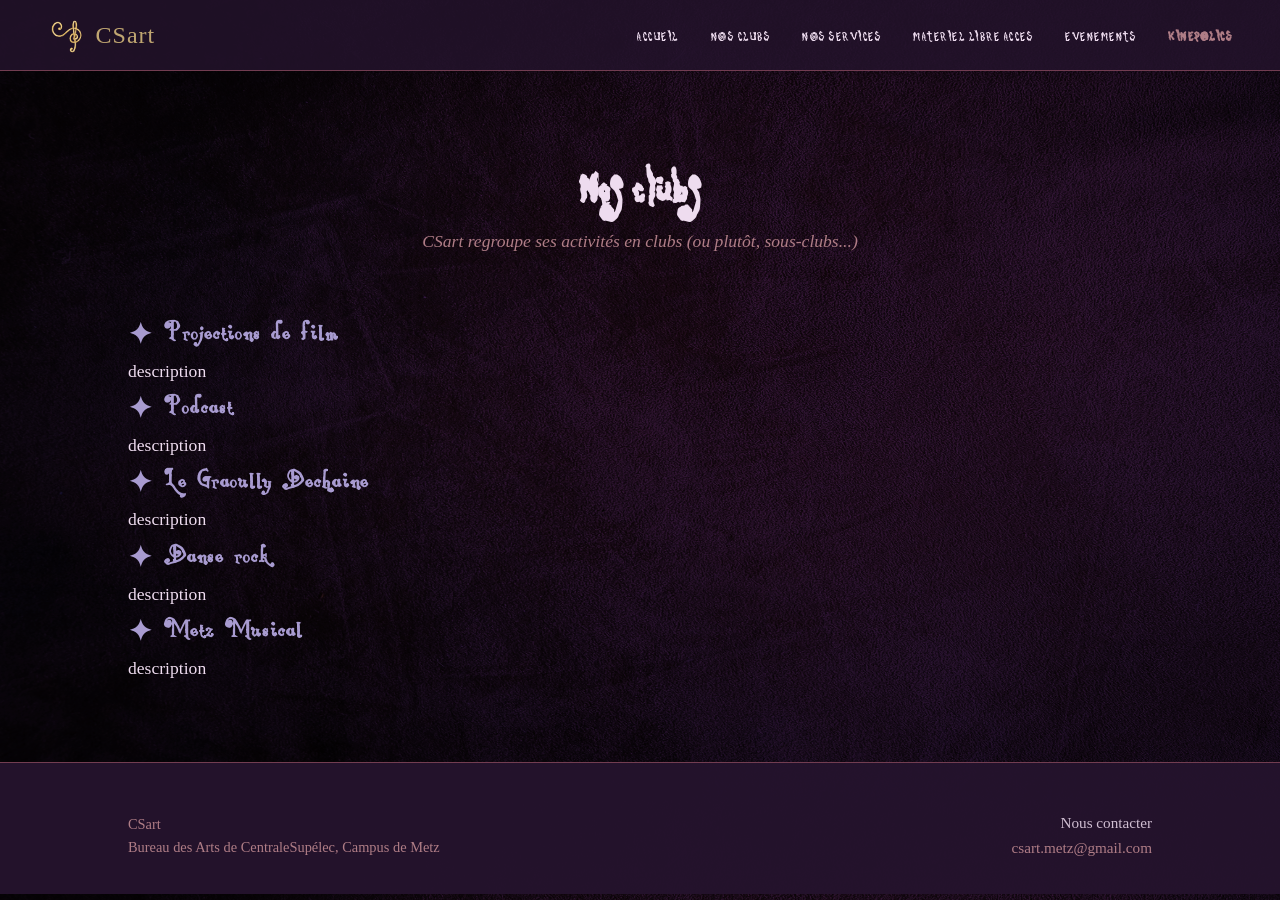
<file: clubs.html>
<!DOCTYPE html>
<html lang="fr">
<head>
  <meta charset="UTF-8">
  <meta name="viewport" content="width=device-width, initial-scale=1.0">
  <title>Nos clubs | CSart</title>
  <link rel="icon" type="image/png" href="images/logo.png">
  <link rel="stylesheet" href="style.css">
  <link rel="preconnect" href="https://fonts.googleapis.com">
  <link rel="preconnect" href="https://fonts.gstatic.com" crossorigin>
  <link href="https://fonts.googleapis.com/css2?family=Almendra:ital,wght@0,400;0,700;1,400&family=Cinzel+Decorative:wght@400;700;900&family=Cormorant+Garamond:ital,wght@0,400;0,600;1,400&display=swap" rel="stylesheet">
</head>
<body>

<div id="page-transition-overlay" class="page-transition-overlay">
  <img src="images/golden-cloud.png" class="transition-cloud" alt="Nuage Doré">
</div>

<header class="navbar">
  <div class="logo">
    <img src="images/logo.png" alt="Logo BDA" class="logo-img">
    <p class="logo-title">CSart</p>
  </div>

  <!-- Bouton Burger Mobile -->
  <button class="burger-menu" id="burger-menu" aria-label="Menu de navigation">
    <span class="bar"></span>
    <span class="bar"></span>
    <span class="bar"></span>
  </button>

  <!-- Tiroir de Navigation -->
  <nav class="nav-container" id="nav-container">
    <ul class="nav-links">
      <li><a href="index.html">Accueil</a></li>
      <li><a href="clubs.html">Nos clubs</a></li>
      <li><a href="services.html">Nos Services</a></li>
      <li><a href="materiel.html">Materiel Libre Acces</a></li>
      <li><a href="evenements.html">evenements</a></li>
      <li><a href="https://kinepolics.pages.dev" target="_blank" class="kinepolics-link">Kinepolics</a></li>
    </ul>
  </nav>
</header>

  <main>
    <section class="services-section">
      <div class="section-header">
        <h1>Nos clubs</h1>
        <p>CSart regroupe ses activités en clubs (ou plutôt, sous-clubs...)</p>
      </div>

      <div class="cards-grid">
        <article class="service-card">
          <h3>✦ Projections de film</h3>
          <p>description </p>
        </article>

        <article class="service-card">
          <h3>✦ Podcast</h3>
          <p>description </p>
        </article>

        <article class="service-card">
          <h3>✦ Le Graoully Dechaine</h3>
          <p>description </p>
        </article>

        <article class="service-card">
          <h3>✦ Danse rock</h3>
          <p>description </p>
        </article>

        <article class="service-card">
          <h3>✦ Metz Musical</h3>
          <p>description </p>
        </article>

      </div>
    </section>
  </main>
  
    <footer class="footer">
    <div class="footer-content">
        <div class="footer-brand">
            <p>CSart</p>
            <p>Bureau des Arts de CentraleSupélec, Campus de Metz</p>
        </div>
        <div class="footer-links">
            <span>Nous contacter</span>
            <a href="mailto:csart.metz@gmail.com" class="email">csart.metz@gmail.com</a>
        </div>
    </div>
    </footer>

  <script src="app.js"></script>
</body>
</html>
</file>
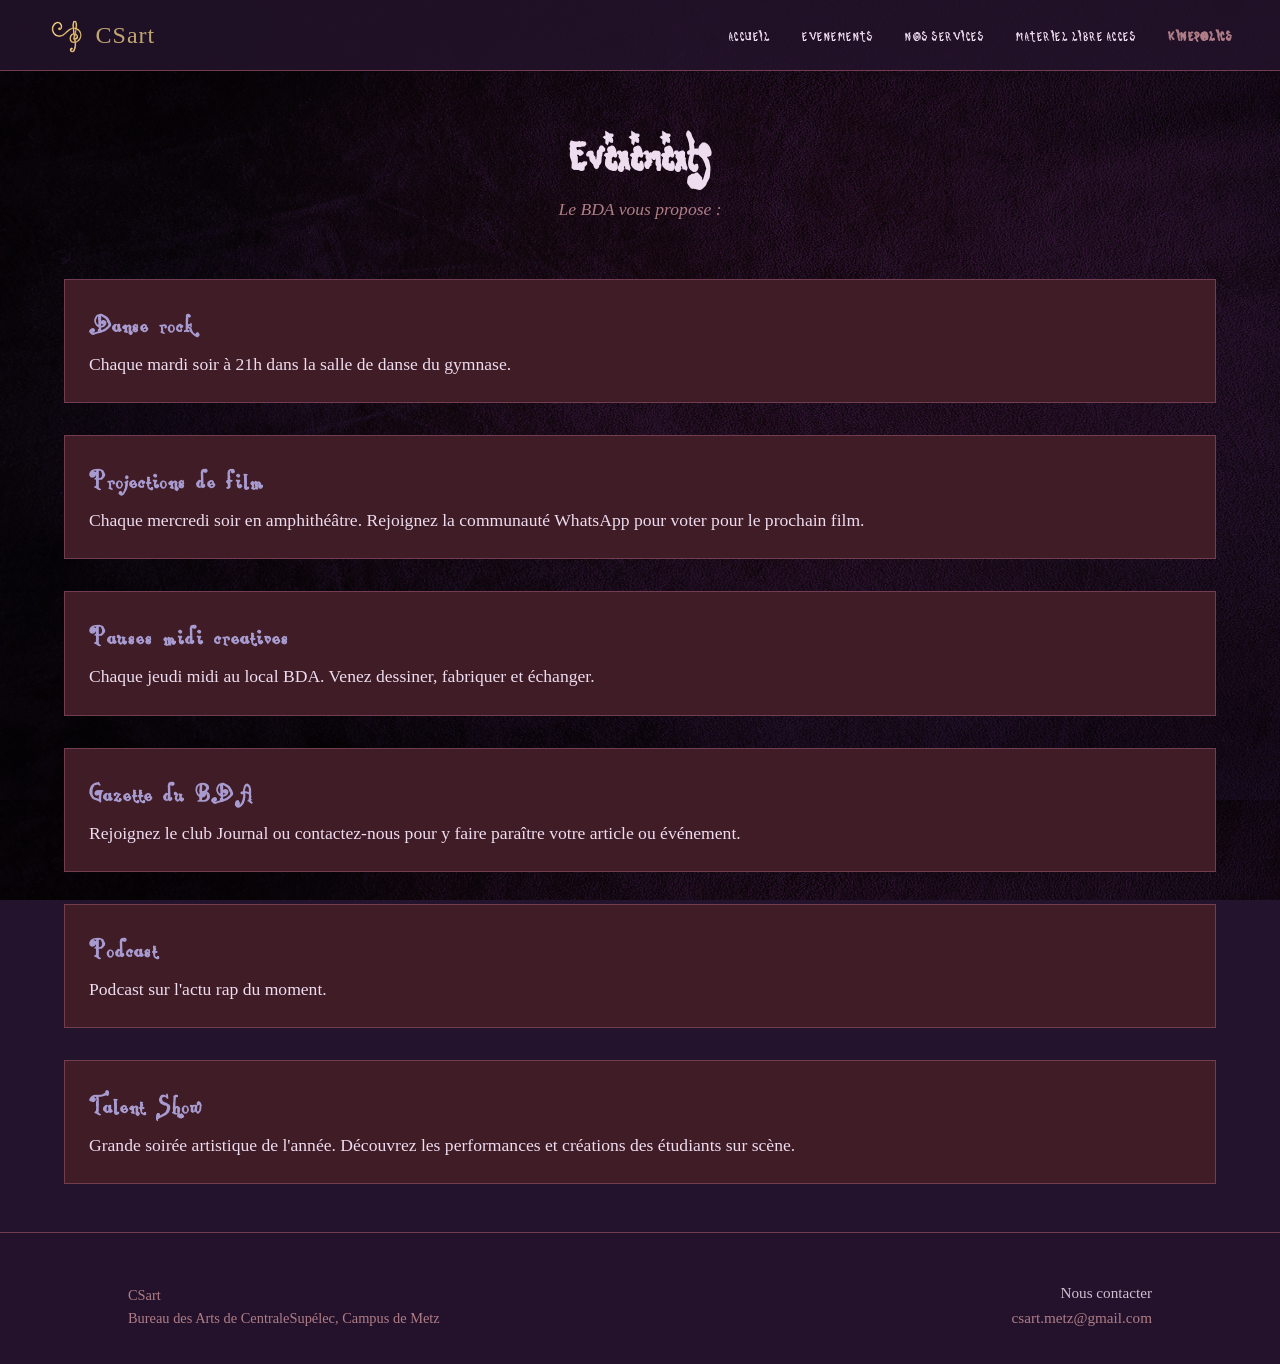
<file: evenements.html>
<!DOCTYPE html>
<html lang="fr">
<head>
  <meta charset="UTF-8">
  <meta name="viewport" content="width=device-width, initial-scale=1.0">
  <title>Événements | CSart</title>
  <link rel="icon" type="image/png" href="images/logo.png">
  <link rel="stylesheet" href="style.css">
  <link rel="preconnect" href="https://fonts.googleapis.com">
  <link rel="preconnect" href="https://fonts.gstatic.com" crossorigin>
  <link href="https://fonts.googleapis.com/css2?family=Almendra:ital,wght@0,400;0,700;1,400&family=Cinzel+Decorative:wght@400;700;900&family=Cormorant+Garamond:ital,wght@0,400;0,600;1,400&display=swap" rel="stylesheet">
</head>
<body>

    <!-- Overlay de transition de page -->
<div id="page-transition-overlay" class="page-transition-overlay">
  <img src="images/golden-cloud.png" class="transition-cloud" alt="Nuage Doré">
</div>


<header class="navbar">
  <div class="logo">
    <img src="images/logo.png" alt="Logo BDA" class="logo-img">
    <p class="logo-title">CSart</p>
  </div>

  <!-- Bouton Burger Mobile -->
  <button class="burger-menu" id="burger-menu" aria-label="Menu de navigation">
    <span class="bar"></span>
    <span class="bar"></span>
    <span class="bar"></span>
  </button>

  <!-- Tiroir de Navigation -->
  <nav class="nav-container" id="nav-container">
    <ul class="nav-links">
      <li><a href="index.html">Accueil</a></li>
      <li><a href="evenements.html">evenements</a></li>
      <li><a href="services.html">Nos Services</a></li>
      <li><a href="materiel.html">Materiel Libre Acces</a></li>
      <li><a href="https://kinepolics.pages.dev" target="_blank" class="kinepolics-link">Kinepolics</a></li>
    </ul>
  </nav>
</header>

  <main>
    <section class="events-section">
      <div class="section-header">
        <h1>Evenements</h1>
        <p>Le BDA vous propose :</p>
      </div>

      <div class="events-grid">
        <article class="event-card">
          <h3>Danse rock</h3>
          <p>Chaque mardi soir à 21h dans la salle de danse du gymnase.</p>
        </article>

        <!-- Événement 1 : Projections -->
        <article class="event-card">
          <h3>Projections de film</h3>
          <p>Chaque mercredi soir en amphithéâtre. Rejoignez la communauté WhatsApp pour voter pour le prochain film.</p>
        </article>

        <!-- Événement 2 : Pauses créatives -->
        <article class="event-card">
          <h3>Pauses midi creatives</h3>
          <p>Chaque jeudi midi au local BDA. Venez dessiner, fabriquer et échanger.</p>
        </article>

        <!-- Événement 3 : Gazette -->
        <article class="event-card">
          <h3>Gazette du BDA</h3>
          <p>Rejoignez le club Journal ou contactez-nous pour y faire paraître votre article ou événement.</p>
        </article>

        <!-- Événement 3 : Gazette -->
        <article class="event-card">
          <h3>Podcast</h3>
          <p>Podcast sur l'actu rap du moment.</p>
        </article>

        <!-- Événement 4 : Talent Show -->
        <article class="event-card">
          <h3>Talent Show</h3>
          <p>Grande soirée artistique de l'année. Découvrez les performances et créations des étudiants sur scène.</p>
        </article>
      </div>
    </section>
  </main>

    <footer class="footer">
    <div class="footer-content">
        <div class="footer-brand">
            <p>CSart</p>
            <p>Bureau des Arts de CentraleSupélec, Campus de Metz</p>
        </div>
        <div class="footer-links">
            <span>Nous contacter</span>
            <a href="mailto:csart.metz@gmail.com" class="email">csart.metz@gmail.com</a>
        </div>
    </div>
    </footer>

  <script src="app.js"></script>
</body>
</html>
</file>
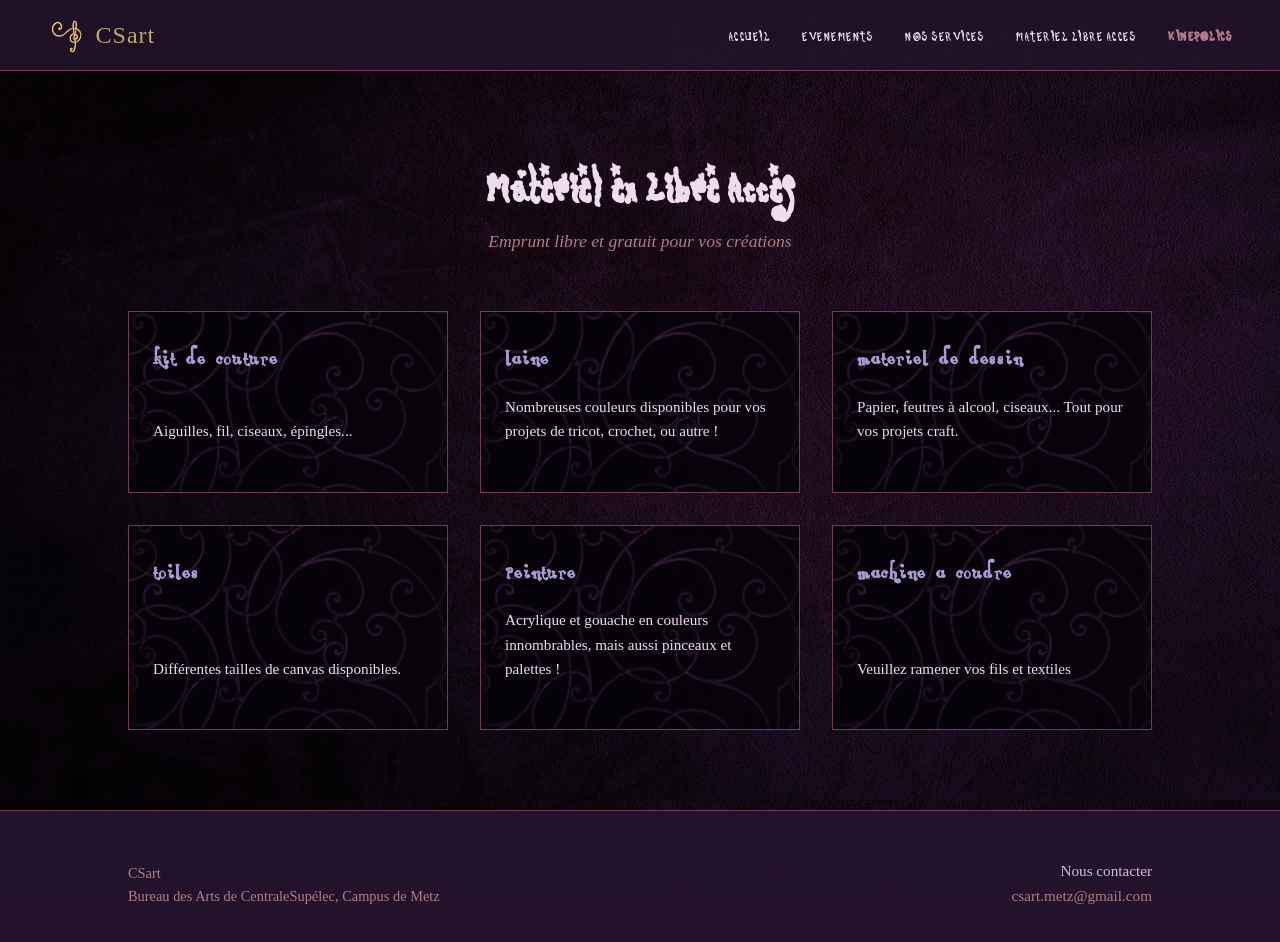
<file: materiel.html>
<!DOCTYPE html>
<html lang="fr">
<head>
  <meta charset="UTF-8">
  <meta name="viewport" content="width=device-width, initial-scale=1.0">
  <title>Matériel | CSart</title>
  <link rel="icon" type="image/png" href="images/logo.png">
  <link rel="stylesheet" href="style.css">
  <link rel="preconnect" href="https://fonts.googleapis.com">
  <link rel="preconnect" href="https://fonts.gstatic.com" crossorigin>
  <link href="https://fonts.googleapis.com/css2?family=Almendra:ital,wght@0,400;0,700;1,400&family=Cinzel+Decorative:wght@400;700;900&family=Cormorant+Garamond:ital,wght@0,400;0,600;1,400&display=swap" rel="stylesheet">
</head>
<body>

<div id="page-transition-overlay" class="page-transition-overlay">
  <img src="images/golden-cloud.png" class="transition-cloud" alt="Nuage Doré">
</div>

<header class="navbar">
  <div class="logo">
    <img src="images/logo.png" alt="Logo BDA" class="logo-img">
    <p class="logo-title">CSart</p>
  </div>

  <!-- Bouton Burger Mobile -->
  <button class="burger-menu" id="burger-menu" aria-label="Menu de navigation">
    <span class="bar"></span>
    <span class="bar"></span>
    <span class="bar"></span>
  </button>

  <!-- Tiroir de Navigation -->
  <nav class="nav-container" id="nav-container">
    <ul class="nav-links">
      <li><a href="index.html">Accueil</a></li>
      <li><a href="evenements.html">evenements</a></li>
      <li><a href="services.html">Nos Services</a></li>
      <li><a href="materiel.html">Materiel Libre Acces</a></li>
      <li><a href="https://kinepolics.pages.dev" target="_blank" class="kinepolics-link">Kinepolics</a></li>
    </ul>
  </nav>
</header>

  <main>
    <section class="equipment-section">
      <div class="section-header">
        <h1>Materiel en Libre Acces</h1>
        <p>Emprunt libre et gratuit pour vos créations</p>
      </div>

      <div class="equipment-grid" id="equipment-grid">
        <article class="eq-card" data-category="photo">
          <h3>kit de couture</h3>
          <p>Aiguilles, fil, ciseaux, épingles...</p>
        </article>

        <article class="eq-card" data-category="impression">
          <h3>laine</h3>
          <p>Nombreuses couleurs disponibles pour vos projets de tricot, crochet, ou autre !</p>
        </article>

        <article class="eq-card" data-category="impression">
          <h3>materiel de dessin</h3>
          <p>Papier, feutres à alcool, ciseaux... Tout pour vos projets craft.</p>
        </article>

        <article class="eq-card" data-category="impression">
          <h3>toiles</h3>
          <p>Différentes tailles de canvas disponibles.</p>
        </article>

        <article class="eq-card" data-category="impression">
          <h3>peinture</h3>
          <p>Acrylique et gouache en couleurs innombrables, mais aussi pinceaux et palettes !</p>
        </article>

        <article class="eq-card" data-category="impression">
          <h3>machine a coudre</h3>
          <p>Veuillez ramener vos fils et textiles</p>
        </article>

      </div>
    </section>
  </main>

    <footer class="footer">
    <div class="footer-content">
        <div class="footer-brand">
            <p>CSart</p>
            <p>Bureau des Arts de CentraleSupélec, Campus de Metz</p>
        </div>
        <div class="footer-links">
            <span>Nous contacter</span>
            <a href="mailto:csart.metz@gmail.com" class="email">csart.metz@gmail.com</a>
        </div>
    </div>
    </footer>

  <script src="app.js"></script>
</body>
</html>
</file>
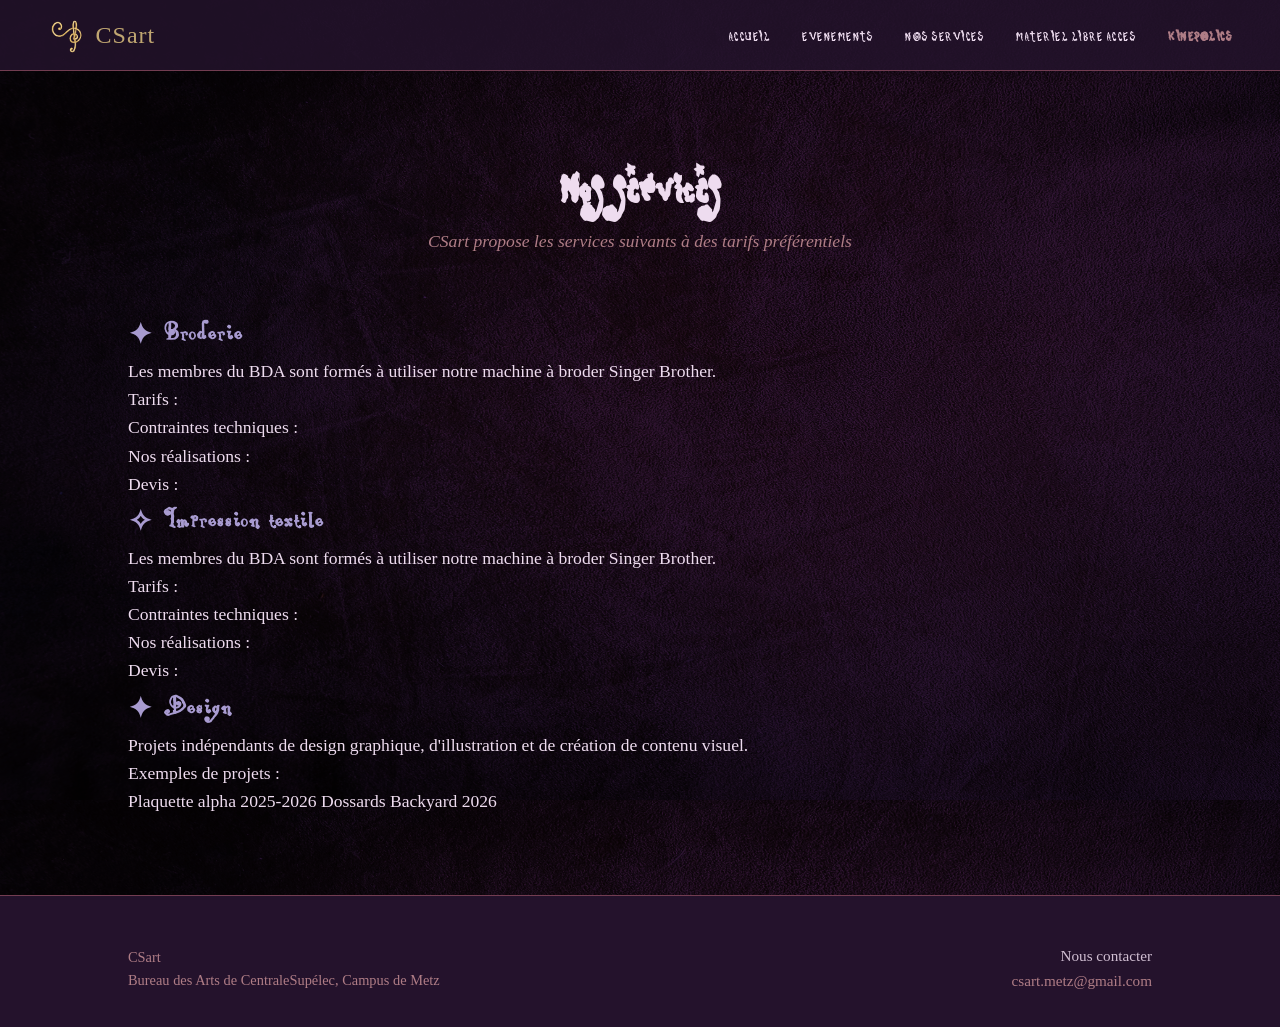
<file: services.html>
<!DOCTYPE html>
<html lang="fr">
<head>
  <meta charset="UTF-8">
  <meta name="viewport" content="width=device-width, initial-scale=1.0">
  <title>Nos services | CSart</title>
  <link rel="icon" type="image/png" href="images/logo.png">
  <link rel="stylesheet" href="style.css">
  <link rel="preconnect" href="https://fonts.googleapis.com">
  <link rel="preconnect" href="https://fonts.gstatic.com" crossorigin>
  <link href="https://fonts.googleapis.com/css2?family=Almendra:ital,wght@0,400;0,700;1,400&family=Cinzel+Decorative:wght@400;700;900&family=Cormorant+Garamond:ital,wght@0,400;0,600;1,400&display=swap" rel="stylesheet">
</head>
<body>

<div id="page-transition-overlay" class="page-transition-overlay">
  <img src="images/golden-cloud.png" class="transition-cloud" alt="Nuage Doré">
</div>

<header class="navbar">
  <div class="logo">
    <img src="images/logo.png" alt="Logo BDA" class="logo-img">
    <p class="logo-title">CSart</p>
  </div>

  <!-- Bouton Burger Mobile -->
  <button class="burger-menu" id="burger-menu" aria-label="Menu de navigation">
    <span class="bar"></span>
    <span class="bar"></span>
    <span class="bar"></span>
  </button>

  <!-- Tiroir de Navigation -->
  <nav class="nav-container" id="nav-container">
    <ul class="nav-links">
      <li><a href="index.html">Accueil</a></li>
      <li><a href="evenements.html">evenements</a></li>
      <li><a href="services.html">Nos Services</a></li>
      <li><a href="materiel.html">Materiel Libre Acces</a></li>
      <li><a href="https://kinepolics.pages.dev" target="_blank" class="kinepolics-link">Kinepolics</a></li>
    </ul>
  </nav>
</header>

  <main>
    <section class="services-section">
      <div class="section-header">
        <h1>Nos services</h1>
        <p>CSart propose les services suivants à des tarifs préférentiels</p>
      </div>

      <div class="cards-grid">
        <article class="service-card">
          <h3>✦ Broderie</h3>
          <p>Les membres du BDA sont formés à utiliser notre machine à broder Singer Brother. </p>
          <p>Tarifs : </p>
          <p>Contraintes techniques : </p>
          <p>Nos réalisations : </p>
          <p>Devis : </p>
        </article>

        <article class="service-card">
          <h3>✧ Impression textile</h3>
          <p>Les membres du BDA sont formés à utiliser notre machine à broder Singer Brother. </p>
          <p>Tarifs : </p>
          <p>Contraintes techniques : </p>
          <p>Nos réalisations : </p>
          <p>Devis : </p>
        </article>

        <article class="service-card">
          <h3>✦ Design</h3>
          <p>Projets indépendants de design graphique, d'illustration et de création de contenu visuel.</p>
          <p>Exemples de projets : </p>
          <a href="./projets/plaquette_alpha_2025-2026.png" class="project-example">Plaquette alpha 2025-2026</a>
          <a href="./projets/dossards_backyard_2026.pdf" class="project-example">Dossards Backyard 2026</a>
        </article>

      </div>
    </section>
  </main>

    <footer class="footer">
    <div class="footer-content">
        <div class="footer-brand">
            <p>CSart</p>
            <p>Bureau des Arts de CentraleSupélec, Campus de Metz</p>
        </div>
        <div class="footer-links">
            <span>Nous contacter</span>
            <a href="mailto:csart.metz@gmail.com" class="email">csart.metz@gmail.com</a>
        </div>
    </div>
    </footer>

  <script src="app.js"></script>
</body>
</html>
</file>
<file: style.css>
/* ==========================================================================
   STRICT PALETTE (COULEURS EXCLUSIVES DE LA PHOTO PROPOSÉE) :
   #24132C : Black List (Fond sombre nocturne)
   #3F1C26 : Enchantress (Prune / Bordeaux très sombre pour cartes)
   #723D51 : Bewitching (Prune moyen pour bordures & accents)
   #AF7D86 : Celine (Vieux rose pour textes secondaires & lignes)
   #EEDCEF : Faded Fuchsia (Rose clair / lavande pour textes & étoiles)
   #59438D : Harvest Night (Violet profond pour badges & effets)
   ========================================================================== */

:root {
  --bg-dark: #24132C;
  --bg-card: #3F1C26;
  --accent-plum: #723D51;
  --accent-rose: #AF7D86;
  --text-light: #EEDCEF;
  --text-accent: #a89bd0;
  --accent-indigo: #59438D;
  --accent-gold: #c0a671;

  --font-title: 'Pretty', serif;
  --font-subtitle: 'Nemo', serif;
  --font-body: 'IM Fell English', Georgia, serif;
}

* {
  box-sizing: border-box;
  margin: 0;
  padding: 0;
}

/* ------------------------------------------------------------------------
   CURSEUR PERSONNALISÉ ACCENT-ROSE (#AF7D86)
   ------------------------------------------------------------------------ */

/* Curseur principal par défaut */
body, html {
  cursor: url("data:image/svg+xml,%3Csvg xmlns='http://www.w3.org/2000/svg' width='24' height='24' viewBox='0 0 24 24' fill='%23AF7D86'%3E%3Cpath d='M4.5 3.5L18 12l-6.5 2-2 6.5z' stroke='%2324132C' stroke-width='1'/%3E%3C/svg%3E") 0 0, auto;
}

/* Main de pointeur rose au survol */
a, button, input, select, .btn, .filter-btn, .modal-close, .eq-card {
  cursor: url("data:image/svg+xml,%3Csvg xmlns='http://www.w3.org/2000/svg' width='24' height='24' viewBox='0 0 24 24' fill='%23AF7D86'%3E%3Cpath d='M9 11.24V7.5a1.5 1.5 0 0 1 3 0v3.74c.22-.15.48-.24.76-.24 1.11 0 1.5.89 1.5 2v.26c.22-.15.48-.26.76-.26 1.11 0 1.5.89 1.5 2V16.5c0 3.04-2.46 5.5-5.52 5.5H10.5C7.46 22 5 19.54 5 16.5v-3.8c0-.6.4-1.1 1-1.2.65-.11 1.25.26 1.45.87l1.55 4.63V11.24z' stroke='%2324132C' stroke-width='0.8'/%3E%3C/svg%3E") 6 0, pointer !important;
}

html {
  scroll-behavior: smooth;
}

body {
  background-color: var(--bg-dark);
  background-image: 
    radial-gradient(circle at 50% 20%, rgba(114, 61, 81, 0.3) 30%, rgba(36, 19, 44, 0.3) 60%),
    url('images/velvet.jpg');
  background-repeat: repeat;
  background-size: 1600px 800px; /* Évite un grain trop gros */
  background-attachment: fixed;
  background-blend-mode: overlay;
  color: var(--text-light);
  font-family: var(--font-body);
  font-size: 1.1rem;
  line-height: 1.6;
  position: relative;
  overflow-x: hidden;
}


/* 1. Déclaration de votre police locale .ttf */
@font-face {
  font-family: 'Nemo';
  src: url('./fonts/Nemo.ttf') format('truetype');
  font-weight: normal;
  font-style: normal;
}

@font-face {
  font-family: 'Angelica';
  src: url('./fonts/angelica.ttf') format('truetype');
  font-weight: normal;
  font-style: normal;
}

@font-face {
  font-family: 'Pretty';
  src: url('./fonts/poti.ttf') format('truetype');
  font-weight: normal;
  font-style: normal;
}

/* Taille logo dans bordure en-tête */
.logo {
  display: flex;
  align-items: center;
  gap: 0.6rem;
  font-size: 1.8rem;
}

.logo-img {
  height: 38px; /* Ajustez cette valeur si vous souhaitez un logo plus grand ou plus petit */
  width: auto;
  object-fit: contain;
  vertical-align: middle;
}

.logo-title {
  font-family: var(--font-body); /* ou 'Cinzel Decorative', 'Grenze Gotisch', sans-serif, etc. */
  color: var(--accent-gold);      /* ou #AF7D86, #EEDCEF, #FFC0CB, etc. */
  font-size: 1.5rem;   /* Taille du texte */
  letter-spacing: 1px; /* Espacement des lettres */
}

/* Typographie Gothique */
h1, h2 {
  font-family: var(--font-title);
  color: var(--text-light);
  letter-spacing: 1px;
  font-weight: 700;
}

h3, h4 {
  font-family: var(--font-subtitle);
  color: var(--text-accent);
  letter-spacing: 2px;
  font-weight: 700;
}

h1 { font-size: 3.8rem; line-height: 1.1; }
h2 { font-size: 2.8rem; margin-bottom: 0.5rem; text-align: center; }
h3 { font-size: 1.8rem; }

a {
  color: var(--text-light);
  text-decoration: none;
  transition: all 0.3s ease;
}

/* ==========================================================================
   OVERLAY DE TRANSITION DE PAGE (NUAGE DORÉ)
   ========================================================================== */

.page-transition-overlay {
  position: fixed;
  top: 0;
  left: 0;
  width: 100vw;
  height: 100vh;
  background-color: rgba(36, 19, 44, 0.65);
  backdrop-filter: blur(12px);
  -webkit-backdrop-filter: blur(12px);
  z-index: 10000;
  display: flex;
  align-items: center;
  justify-content: center;
  pointer-events: none; /* Ne gêne jamais l'interaction utilisateur */
  opacity: 0;
  visibility: hidden;
  transition: opacity 0.3s ease, visibility 0.3s ease;
}

/* Déclanché uniquement au clic sur un lien */
.page-transition-overlay.active {
  opacity: 1 !important;
  visibility: visible !important;
  pointer-events: auto !important;
}

.transition-cloud {
  position: absolute;
  top: 50%;
  left: -250px;
  width: 220px;
  transform: translateY(-50%);
}

.page-transition-overlay.active .transition-cloud {
  animation: cloudFlyThrough 0.8s cubic-bezier(0.4, 0, 0.2, 1) forwards;
}

@keyframes cloudFlyThrough {
  0% {
    left: -250px;
    opacity: 0;
  }
  20% {
    opacity: 1;
  }
  80% {
    opacity: 1;
  }
  100% {
    left: calc(100vw + 50px);
    opacity: 0;
  }
}


/* ==========================================================================
   MENU BURGER & RESPONSIVE MOBILE
   ========================================================================== */
.navbar {
  position: fixed;
  top: 0;
  left: 0;
  width: 100%;
  display: flex;
  justify-content: space-between;
  align-items: center;
  padding: 1rem 3rem;
  background-color: rgba(36, 19, 44, 0.85);
  border-bottom: 1px solid var(--accent-plum);
  z-index: 1000;
}

/* Bouton burger masqué par défaut sur ordinateur */
.burger-menu {
  display: none;
  background: transparent;
  border: none;
  cursor: pointer;
  flex-direction: column;
  gap: 5px;
  padding: 0.5rem;
  z-index: 1001;
}


.burger-menu .bar {
  width: 26px;
  height: 2px;
  background-color: var(--accent-rose);
  border-radius: 2px;
  transition: all 0.3s ease;
}


/* Animation des barres en croix (X) lors de l'ouverture */
.burger-menu.active .bar:nth-child(1) {
  transform: translateY(7px) rotate(45deg);
}

.burger-menu.active .bar:nth-child(2) {
  opacity: 0;
}

.burger-menu.active .bar:nth-child(3) {
  transform: translateY(-7px) rotate(-45deg);
}

/* Styles appliqués uniquement sur écrans téléphones et tablettes */
@media (max-width: 850px) {
  .navbar {
    padding: 0.8rem 1.5rem;
  }

  .burger-menu {
    display: flex; /* Affiche le bouton burger uniquement sur petit écran */
  }

  /* Panneau latéral coulissant */
  .nav-container {
    position: fixed;
    top: 10px;
    right: -100%; /* Masqué hors écran à droite par défaut */
    width: max-content;
    max-width: 280px;
    height: fit-content;
    background-color: rgba(36, 19, 44, 0.98);
    border: 1px solid var(--accent-plum);
    box-shadow: -10px 0 25px rgba(0, 0, 0, 0.8);
    padding: 3rem 2rem 2rem 2rem;
    transition: right 0.4s cubic-bezier(0.4, 0, 0.2, 1);
    z-index: 1000;
  }

  /* Classe ajoutée par JS pour faire glisser le menu sur l'écran */
  .nav-container.open {
    right: 0;
  }

  .nav-links {
    flex-direction: column;
    align-items: flex-start;
    gap: 0.5rem;
  }

  .nav-links a {
    font-size: 1.2rem;
    display: block;
    width: 100%;
    padding: 0.4rem 0;
  }
}

.logo {
  font-family: var(--font-title);
  font-size: 2rem;
  color: var(--text-light);
}

.logo span {
  color: var(--accent-rose);
}

.cross-icon {
  font-size: 1.5rem;
  margin-right: 0.3rem;
  color: var(--accent-rose);
}

.nav-links {
  display: flex;
  list-style: none;
  gap: 2rem;
}

.nav-links a {
  font-family: var(--font-title);
  font-size: 1.2rem;
  text-transform: uppercase;
  letter-spacing: 1.5px;
  padding: 0.3rem 0;
  border-bottom: 2px solid transparent;
}

.nav-links a:hover,
.nav-links a.active {
  border-bottom: 2px solid var(--accent-rose);
  color: var(--text-light);
}

.kinepolics-link {
  color: var(--accent-rose) !important;
  font-weight: bold;
}

/* Sections Globales */
main {
  position: relative;
  z-index: 1;
  padding-top: 5rem;
}

section {
  padding: 5rem 10%;
}

/* Remplacez h2 par votre balise (h1, p, span, etc.) */
section h2 {
  display: inline-block; /* ou width: fit-content; */
  border-bottom: 2px solid rgba(114, 61, 81, 1);
}

.section-header {
  text-align: center;
  margin-bottom: 3.5rem;
}

.section-header p {
  color: var(--accent-rose);
  font-style: italic;
}


/* ==========================================================================
   ÉLÉMENTS FIXES (SOLEIL & ÉTOILES)
   ========================================================================== */

/* Style de base pour tous les éléments fixes */
.fixed-element {
  position: fixed;       /* Reste ancré à l'écran lors du défilement */
  pointer-events: none;  /* Laisse passer les clics vers le contenu */
  z-index: 1;            /* Arrière-plan décoratif */
  will-change: transform;
}

/* ------------------------------------------------------------------------
   POSITIONNEMENT & TAILLES INDIVIDUELLES
   ------------------------------------------------------------------------ */

/* moyenne Haut Droite */
#fixed-star-0 {
  top: 10%;
  right: 5%;
  width: 50px;
}

/* Étoile 1 : Grande - Bas Gauche */
#fixed-star-1 {
  bottom: 10%;
  left: 3%;
  width: 110px;
  opacity: 0.9;
}

/* Étoile 2 : Moyenne - Haut Gauche */
#fixed-star-2 {
  top: 50%;
  left: 2%;
  width: 55px;
  opacity: 0.8;
}

/* Étoile 3 : Petite - Bas Droite */
#fixed-star-3 {
  bottom: 18%;
  right: 8%;
  width: 45px;
  opacity: 0.85;
}

/* Étoile 4 : Très petite / Accent - Centre Droite */
#fixed-star-4 {
  top: 45%;
  right: 12%;
  width: 32px;
  opacity: 0.75;
}

/* ------------------------------------------------------------------------
   SECTION GUIRLANDE PHOTO
   ------------------------------------------------------------------------ */
.photo-garland-section {
  width: 100%;
  padding: 0 0 0.5rem 0;
  margin-top: -0.5rem;
  overflow: hidden;
}

/* Conteneur à défilement horizontal */
.garland-container {
  display: flex;
  align-items: flex-start;
  gap: 2.5rem;
  padding: 0 3rem 1.5rem 3rem;
  overflow-x: auto;
  scroll-behavior: smooth;
  scrollbar-width: thin;
  scrollbar-color: var(--accent-rose) transparent;
}

.garland-container::-webkit-scrollbar {
  height: 6px;
}

.garland-container::-webkit-scrollbar-thumb {
  background-color: var(--accent-rose);
  border-radius: 10px;
}

/* Éléments de la guirlande */
.garland-item {
  display: flex;
  flex-direction: column;
  align-items: center;
  flex-shrink: 0;
  position: relative;
}

/* Tiret vertical doré */
.garland-line {
  width: 2px;
  border-left: 1px dashed var(--accent-gold);
}

/* Variances de longueurs de tirets */
.height-sm .garland-line { height: 35px; }
.height-md .garland-line { height: 65px; }
.height-lg .garland-line { height: 95px; }
.height-xl .garland-line { height: 125px; }

/* Étoile d'accroche */
.garland-star {
  width: 22px;
  height: 22px;
  object-fit: contain;
  margin-top: -5px;
  margin-bottom: -18px;
  z-index: 2;
}

/* Cadre photo album accroché */
.album-item {
  cursor: pointer;
  transition: transform 0.3s ease;
}

.album-item:hover {
  transform: translateY(4px) rotate(-1deg);
}

.photo-frame {
  background-color: transparent;
  padding: 8px 8px 12px 8px;
  border-radius: 4px;
  text-align: center;
  width: 140px;
}

.photo-frame img {
  width: 100%;
  height: 110px;
  border: 2px solid var(--accent-plum);
  object-fit: cover;
  border-radius: 2px;
  display: block;
}

/* Titre flottant sous la photo */
.album-title {
  font-family: var(--font-title);
  font-size: 2rem;
  color: var(--accent-plum);
  margin-top: 8px;
  white-space: normal;
  line-height: 1.2;
}

/* ------------------------------------------------------------------------
   POPUP MODALE DE L'ALBUM PHOTO
   ------------------------------------------------------------------------ */
.gallery-modal {
  display: none;
  position: fixed;
  top: 0;
  left: 0;
  width: 100vw;
  height: 100vh;
  background-color: rgba(20, 10, 25, 0.92);
  backdrop-filter: blur(6px);
  z-index: 10000;
  justify-content: center;
  align-items: center;
}
/* ------------------------------------------------------------------------
   VISIONNEUSE LIGHTBOX (AJUSTEMENT DES PHOTOS & FLÈCHES)
   ------------------------------------------------------------------------ */

/* Conteneur principal de la popup */
.gallery-modal-content {
  display: flex;
  flex-direction: column;
  align-items: center;
  max-width: 900px;
  width: 90%;
  max-height: 90vh;
  padding: 1.5rem 2rem;
  overflow: hidden;
}

/* Zone centrale avec les flèches sur les côtés */
.lightbox-viewer {
  display: flex;
  align-items: center;
  justify-content: space-between;
  width: 100%;
  gap: 1rem;
  margin: 1rem 0;
  position: relative;
}

/* Conteneur de l'image principale */
.lightbox-image-container {
  flex-grow: 1;
  display: flex;
  justify-content: center;
  align-items: center;
  max-height: 55vh; /* Empêche l'image de sortir de l'écran */
  width: 100%;
  overflow: hidden;
}

.lightbox-image-container img {
  max-width: 100%;
  max-height: 55vh;
  object-fit: contain; /* Redimensionne proprement la photo sans la déformer */
  border-radius: 8px;
  border: 1px solid var(--accent-gold);
  box-shadow: 0 4px 20px rgba(0, 0, 0, 0.6);
  transition: opacity 0.2s ease;
}

/* Boutons Flèches Suivant / Précédent (sans fond ni cercles) */
.lightbox-btn {
  background: transparent;
  border: none;
  color: var(--accent-gold);
  font-size: 2.4rem; /* Flèche plus grande et bien visible */
  cursor: pointer;
  display: flex;
  align-items: center;
  justify-content: center;
  transition: transform 0.3s ease, color 0.3s ease;
  flex-shrink: 0;
  user-select: none;
  box-shadow: none;
  padding: 0 0.5rem;
}

.lightbox-btn:hover {
  background: transparent;
  color: var(--text-light); /* Change de couleur au survol */
  transform: scale(1.25);   /* Effet d'agrandissement fluide */
  box-shadow: none;
}

/* Bouton Croix de fermeture */
.gallery-modal-close {
  position: absolute;
  top: 1rem;
  right: 1.5rem;
  font-size: 2.2rem;
  color: var(--accent-rose);
  cursor: pointer;
  transition: color 0.3s ease;
}

.gallery-modal-close:hover {
  color: var(--accent-gold);
}

/* Pied de page : Compteur & Miniatures */
.lightbox-footer {
  display: flex;
  flex-direction: column;
  align-items: center;
  gap: 0.6rem;
  width: 100%;
}

.lightbox-counter {
  font-family: var(--font-title);
  color: var(--accent-rose);
  font-size: 1.1rem;
  letter-spacing: 1px;
}

/* Bandeau horizontal de miniatures défilables */
.lightbox-thumbnails {
  display: flex;
  gap: 0.5rem;
  overflow-x: auto;
  max-width: 100%;
  padding: 0.4rem 0.2rem;
  scrollbar-width: thin;
  scrollbar-color: var(--accent-rose) transparent;
}

.lightbox-thumbnails img {
  width: 52px;
  height: 52px;
  object-fit: cover;
  border-radius: 4px;
  opacity: 0.4;
  cursor: pointer;
  border: 1px solid transparent;
  transition: all 0.2s ease;
}

.lightbox-thumbnails img.active,
.lightbox-thumbnails img:hover {
  opacity: 1;
  border-color: var(--accent-gold);
  transform: scale(1.08);
}

/* Hero Section */
.hero-section {
  display: grid;
  grid-template-columns: 1fr 1fr;
  gap: 3rem;
  align-items: center;
  min-height: 85vh;
}

.hero-content .subtitle {
  margin: 1.5rem 0 2rem 0;
  font-size: 1.3rem;
  color: var(--accent-rose);
}

.hero-actions {
  display: flex;
  gap: 1.5rem;
}

.hero-gallery {
  display: grid;
  grid-template-columns: repeat(2, 1fr);
  gap: 1rem;
}

.gallery-card {
  position: relative;
  border: 1px solid var(--accent-plum);
  background: var(--bg-card);
  overflow: hidden;
}

.gallery-card.featured {
  grid-column: span 2;
}

.gallery-card img {
  width: 100%;
  height: 220px;
  object-fit: cover;
  opacity: 0.75;
  filter: grayscale(40%) contrast(110%);
  transition: all 0.5s ease;
}

.gallery-card:hover img {
  opacity: 0.95;
  filter: grayscale(0%);
  transform: scale(1.03);
}

.card-caption {
  position: absolute;
  bottom: 0;
  left: 0;
  width: 100%;
  padding: 0.5rem 1rem;
  background: rgba(36, 19, 44, 0.85);
  font-family: var(--font-title);
  border-top: 1px solid var(--accent-plum);
}
/* ==========================================================================
   SECTION QUI SOMMES-NOUS / CLUBS (LAYOUT 2 COLONNES WHIMSIGOTH)
   ========================================================================== */

.about-section {
  max-width: 1200px;
  margin: 0 auto;
  padding: 3rem 1.5rem;
}

/* Grille principale sur 2 colonnes côte à côte */
.about-text {
  display: grid;
  grid-template-columns: 1fr 1fr; /* 2 colonnes de largeur égale */
  gap: 3rem;                     /* Espace entre le texte et les clubs */
  align-items: start;            /* Alignement en haut des deux colonnes */
  margin-top: 2rem;
}

/* ------------------------------------------------------------------------
   COLONNE 1 : PARAGRAPHES DE PRÉSENTATION (À GAUCHE)
   ------------------------------------------------------------------------ */
.about-description p {
  font-family: var(--font-body);
  font-size: 1.15rem;
  color: var(--text-light);
  line-height: 1.65;
  margin-bottom: 1.2rem;
}

/* ------------------------------------------------------------------------
   COLONNE 2 : CARTE DES CLUBS (À DROITE, STYLE ÉVÉNEMENT/MATÉRIEL)
   ------------------------------------------------------------------------ */
.clubs-card {
  background: url('images/metal2.jpg') center/cover no-repeat;
  background-blend-mode: multiply;
  background-color: var(--bg-card); /* Fallback bordeaux/prune */
  border: 1px solid var(--accent-plum);
  padding: 2rem;
  box-shadow: 0 4px 15px rgba(36, 19, 44, 0.5);
  transition: transform 0.35s cubic-bezier(0.25, 1, 0.5, 1),
              border-color 0.35s ease,
}

.clubs-card:hover {
  transform: translateY(-5px);
  border-color: var(--accent-rose);
}

/* Mise en forme de la liste des clubs */
.clubs-card ul {
  list-style: none;
  padding: 0;
  margin: 0;
  display: flex;
  flex-direction: column;
  gap: 0.6rem;
}

.clubs-card ul p,
.clubs-card ul li {
  font-size: 1.1rem;
  color: var(--text-light);
  margin: 0;
  transition: color 0.3s ease, transform 0.3s ease;
}

/* Animation au survol d'un club */
.clubs-card ul p:hover,
.clubs-card ul li:hover {
  color: var(--accent-gold);
  transform: translateX(6px);
}

/* ------------------------------------------------------------------------
   RESPONSIVE MOBILE
   ------------------------------------------------------------------------ */
@media (max-width: 850px) {
  .about-text {
    grid-template-columns: 1fr; /* Repasse sur 1 colonne sur écran mobile */
    gap: 2rem;
  }
}


/* Services Grid */
.contact-grid {
  display: grid;
  grid-template-columns: repeat(auto-fit, minmax(240px, 1fr));
  gap: 2rem;
}

.contact-card {
  background-color: var(--bg-card);
  border: 1px solid var(--accent-plum);
  padding: 2rem;
  transition: transform 0.3s ease, border-color 0.3s ease;
}

.contact-card:hover {
  transform: translateY(-5px);
  border-color: var(--accent-rose);
}

.card-icon {
  font-size: 2rem;
  color: var(--accent-rose);
  margin-bottom: 1rem;
}

/* Style par défaut du lien */
.contact-card a {
  color: var(--accent-rose); /* Nuance de rose (remplaçable par votre variable, ex: var(--rose)) */
  text-decoration: none;
  font-weight: 500;
  transition: color 0.2s ease;
}

/* Surlignage (souligné) au survol */
.contact-card a:hover {
  text-decoration: underline;
  text-underline-offset: 4px; /* Décolle légèrement la ligne du texte */
}
/* ==========================================================================
   SECTION ÉVÉNEMENTS (CARTES STYLE MATÉRIEL EN LARGEUR PC)
   ========================================================================== */

.events-section {
  max-width: 1200px; /* Largeur généreuse pour PC */
  margin: 0 auto;
  padding: 3rem 1.5rem;
}

/* Grille 2 colonnes sur PC / 1 colonne sur Mobile */
.events-grid {
  display: grid;
  grid-template-columns: repeat(1, 1fr);
  gap: 2rem;
  margin-top: 2.5rem;
}

/* Style de carte dérivé de .eq-card avec texture */
.event-card {
  background-color: var(--bg-card);
  background-image: url('images/metal-swirls.jpg') center/cover no-repeat;
  background-blend-mode: soft-light;

  border: 1px solid var(--accent-plum);
  padding: 1.5rem;
  display: flex;
  flex-direction: column;
  justify-content: space-between;
  transition: transform 0.35s cubic-bezier(0.25, 1, 0.5, 1),
            border-color 0.35s ease,
}

.event-card p {
  color: var(--text-light);
}

/*Élévation de la carte & bordure dorée */
.event-card:hover {
  transform: translateY(-5px);
  border-color: var(--accent-rose);
}



/* Kinepolics Banner */
.kinepolics-banner {
  background-color: var(--bg-card);
  text-align: center;
  padding: 4rem 10%;
}

.banner-border {
  border: 2px dashed var(--accent-rose);
  padding: 3rem;
}

.banner-border p {
  max-width: 650px;
  margin: 1.5rem auto;
  color: var(--accent-rose);
}



.equipment-grid {
  display: grid;
  grid-template-columns: repeat(auto-fill, minmax(280px, 1fr));
  gap: 2rem;
}

.eq-card {
  /* background-color: var(--bg-card); */
  background: url('images/iron-swirls.jpg') center/cover no-repeat;
  background-blend-mode: soft-light; 
  background-color: var(--bg-dark);

  border: 1px solid var(--accent-plum);
  padding: 1.5rem;
  display: flex;
  flex-direction: column;
  justify-content: space-between;
}

.eq-card:hover {
  transform: translateY(-5px);
  border-color: var(--accent-rose);
}

.eq-card p {
  font-size: 0.95rem;
  margin: 0.8rem 0 1.5rem 0;
}

/* Footer */
.footer {
  background-color: rgba(36, 19, 44, 0.98);
  border-top: 1px solid var(--accent-plum);
  padding: 3rem 10% 1.5rem 10%;
  position: relative;
  z-index: 1;
}

.footer-content {
  display: flex;
  justify-content: space-between;
  align-items: center;
  margin-bottom: 0.5rem;
}

.footer-brand {
  font-family: var(--font-title);
  font-size: 1.5rem;
}

.footer-brand p {
  font-family: var(--font-body);
  font-size: 0.9rem;
  color: var(--accent-rose);
}

/* Alignement en colonne pour créer le saut de ligne */
.footer-links {
  display: flex;
  flex-direction: column; /* Force le saut de ligne */
  align-items: flex-end;   /* Aligne à droite (changez en flex-start si vous préférez à gauche) */
  gap: 0.01rem;
}

.footer-links span {
  color: var(--text-light);
  opacity: 0.85;
  font-size: 0.95rem;
}

/* Style de l'adresse email et préparation de l'animation */
.footer-links a.email {
  color: var(--accent-rose);
  font-size: 0.95rem;
  text-decoration: none; /* Désactive le soulignement HTML natif */
  position: relative;
  padding-bottom: 2px;
  transition: color 0.3s ease;
}

/* Ligne de souslignage animée (cachée par défaut) */
.footer-links a.email::after {
  content: '';
  position: absolute;
  width: 100%;
  height: 2px;
  bottom: 0;
  left: 0;
  background-color: var(--accent-rose);
  transform: scaleX(0);
  transform-origin: bottom right;
  transition: transform 0.3s ease-in-out, background-color 0.3s ease;
}

/* Animation au survol */
.footer-links a.email:hover {
  color: var(--text-light);
}

.footer-links a.email:hover::after {
  transform: scaleX(1);
  transform-origin: bottom left;
  background-color: var(--text-light);
}

.footer-bottom {
  text-align: center;
  font-size: 0.85rem;
  color: var(--accent-rose);
  border-top: 1px solid rgba(114, 61, 81, 0.3);
  padding-top: 1rem;
}


/* Responsive */
@media (max-width: 850px) {
  .hero-section {
    grid-template-columns: 1fr;
    text-align: center;
  }
  .hero-actions {
    justify-content: center;
  }
  .about-grid {
    grid-template-columns: 1fr;
  }
  .navbar {
    padding: 1rem;
  }
  .nav-links {
    gap: 0.8rem;
  }
}
</file>
